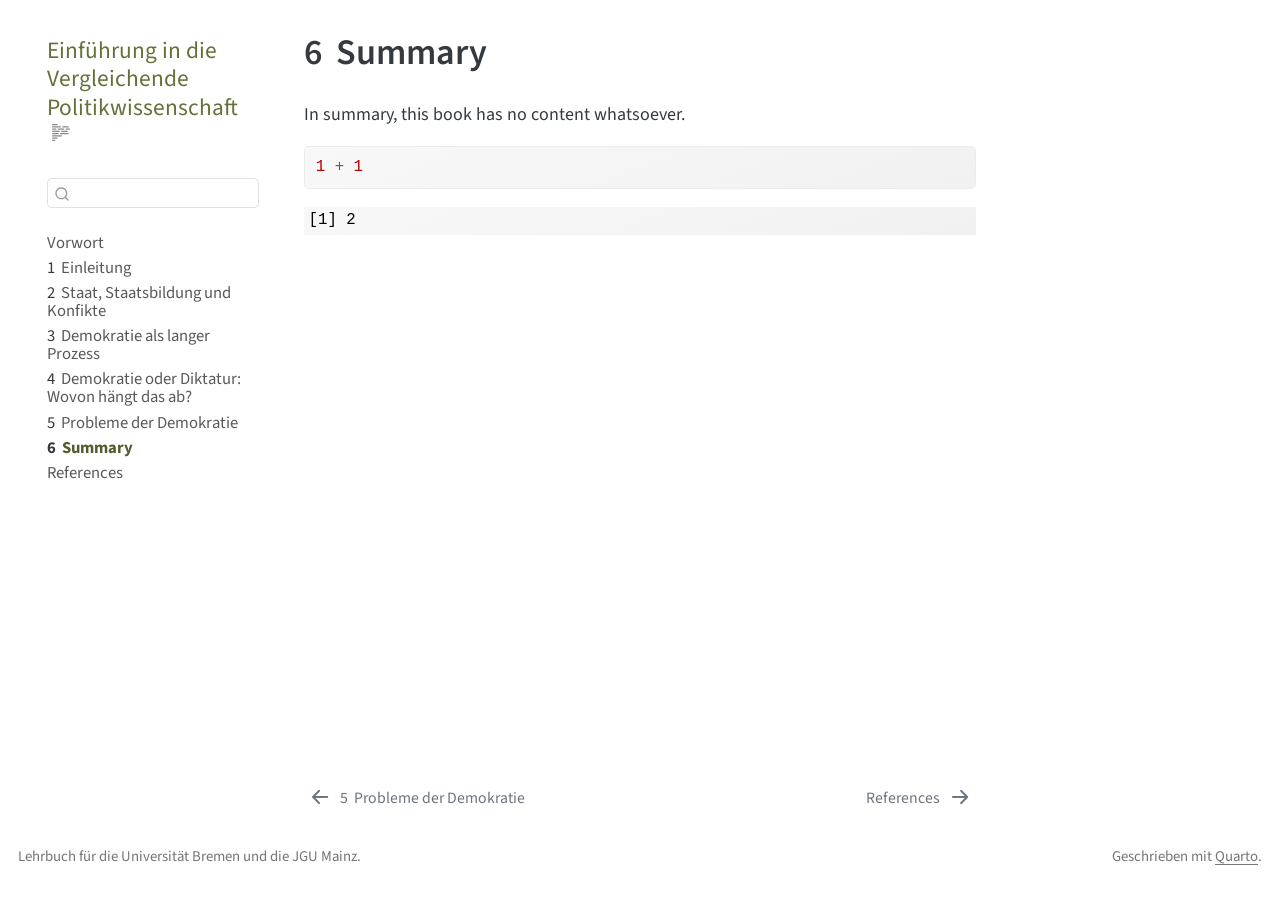
<file: _book/summary.html>
<!DOCTYPE html>
<html xmlns="http://www.w3.org/1999/xhtml" lang="en" xml:lang="en"><head>
<meta http-equiv="Content-Type" content="text/html; charset=UTF-8">
<meta charset="utf-8">
<meta name="generator" content="quarto-1.3.450">
<meta name="viewport" content="width=device-width, initial-scale=1.0, user-scalable=yes">
<title>Einführung in die Vergleichende Politikwissenschaft - 6&nbsp; Summary</title>
<style>
code{white-space: pre-wrap;}
span.smallcaps{font-variant: small-caps;}
div.columns{display: flex; gap: min(4vw, 1.5em);}
div.column{flex: auto; overflow-x: auto;}
div.hanging-indent{margin-left: 1.5em; text-indent: -1.5em;}
ul.task-list{list-style: none;}
ul.task-list li input[type="checkbox"] {
  width: 0.8em;
  margin: 0 0.8em 0.2em -1em; /* quarto-specific, see https://github.com/quarto-dev/quarto-cli/issues/4556 */ 
  vertical-align: middle;
}
/* CSS for syntax highlighting */
pre > code.sourceCode { white-space: pre; position: relative; }
pre > code.sourceCode > span { display: inline-block; line-height: 1.25; }
pre > code.sourceCode > span:empty { height: 1.2em; }
.sourceCode { overflow: visible; }
code.sourceCode > span { color: inherit; text-decoration: inherit; }
div.sourceCode { margin: 1em 0; }
pre.sourceCode { margin: 0; }
@media screen {
div.sourceCode { overflow: auto; }
}
@media print {
pre > code.sourceCode { white-space: pre-wrap; }
pre > code.sourceCode > span { text-indent: -5em; padding-left: 5em; }
}
pre.numberSource code
  { counter-reset: source-line 0; }
pre.numberSource code > span
  { position: relative; left: -4em; counter-increment: source-line; }
pre.numberSource code > span > a:first-child::before
  { content: counter(source-line);
    position: relative; left: -1em; text-align: right; vertical-align: baseline;
    border: none; display: inline-block;
    -webkit-touch-callout: none; -webkit-user-select: none;
    -khtml-user-select: none; -moz-user-select: none;
    -ms-user-select: none; user-select: none;
    padding: 0 4px; width: 4em;
  }
pre.numberSource { margin-left: 3em;  padding-left: 4px; }
div.sourceCode
  {   }
@media screen {
pre > code.sourceCode > span > a:first-child::before { text-decoration: underline; }
}
</style>

<script src="site_libs/quarto-nav/quarto-nav.js"></script>
<script src="site_libs/quarto-nav/headroom.min.js"></script>
<script src="site_libs/clipboard/clipboard.min.js"></script>
<script src="site_libs/quarto-search/autocomplete.umd.js"></script>
<script src="site_libs/quarto-search/fuse.min.js"></script>
<script src="site_libs/quarto-search/quarto-search.js"></script>
<meta name="quarto:offset" content="./">
<link href="./references.html" rel="next">
<link href="./Probleme.html" rel="prev">
<link href="./cover.png" rel="icon" type="image/png">
<script src="site_libs/quarto-html/quarto.js"></script>
<script src="site_libs/quarto-html/popper.min.js"></script>
<script src="site_libs/quarto-html/tippy.umd.min.js"></script>
<script src="site_libs/quarto-html/anchor.min.js"></script>
<link href="site_libs/quarto-html/tippy.css" rel="stylesheet">
<link href="site_libs/quarto-html/quarto-syntax-highlighting.css" rel="stylesheet" id="quarto-text-highlighting-styles">
<script src="site_libs/bootstrap/bootstrap.min.js"></script>
<link href="site_libs/bootstrap/bootstrap-icons.css" rel="stylesheet">
<link href="site_libs/bootstrap/bootstrap.min.css" rel="stylesheet" id="quarto-bootstrap" data-mode="light"><script id="quarto-search-options" type="application/json">{
  "location": "sidebar",
  "copy-button": false,
  "collapse-after": 3,
  "panel-placement": "start",
  "type": "textbox",
  "limit": 20,
  "language": {
    "search-no-results-text": "No results",
    "search-matching-documents-text": "matching documents",
    "search-copy-link-title": "Copy link to search",
    "search-hide-matches-text": "Hide additional matches",
    "search-more-match-text": "more match in this document",
    "search-more-matches-text": "more matches in this document",
    "search-clear-button-title": "Clear",
    "search-detached-cancel-button-title": "Cancel",
    "search-submit-button-title": "Submit",
    "search-label": "Search"
  }
}</script>
</head>
<body class="nav-sidebar floating">

<div id="quarto-search-results"></div>
  <header id="quarto-header" class="headroom fixed-top"><nav class="quarto-secondary-nav"><div class="container-fluid d-flex">
      <button type="button" class="quarto-btn-toggle btn" data-bs-toggle="collapse" data-bs-target="#quarto-sidebar,#quarto-sidebar-glass" aria-controls="quarto-sidebar" aria-expanded="false" aria-label="Toggle sidebar navigation" onclick="if (window.quartoToggleHeadroom) { window.quartoToggleHeadroom(); }">
        <i class="bi bi-layout-text-sidebar-reverse"></i>
      </button>
      <nav class="quarto-page-breadcrumbs" aria-label="breadcrumb"><ol class="breadcrumb"><li class="breadcrumb-item"><a href="./summary.html"><span class="chapter-number">6</span>&nbsp; <span class="chapter-title">Summary</span></a></li></ol></nav>
      <a class="flex-grow-1" role="button" data-bs-toggle="collapse" data-bs-target="#quarto-sidebar,#quarto-sidebar-glass" aria-controls="quarto-sidebar" aria-expanded="false" aria-label="Toggle sidebar navigation" onclick="if (window.quartoToggleHeadroom) { window.quartoToggleHeadroom(); }">      
      </a>
      <button type="button" class="btn quarto-search-button" aria-label="" onclick="window.quartoOpenSearch();">
        <i class="bi bi-search"></i>
      </button>
    </div>
  </nav></header><!-- content --><div id="quarto-content" class="quarto-container page-columns page-rows-contents page-layout-article">
<!-- sidebar -->
  <nav id="quarto-sidebar" class="sidebar collapse collapse-horizontal sidebar-navigation floating overflow-auto"><div class="pt-lg-2 mt-2 text-left sidebar-header">
    <div class="sidebar-title mb-0 py-0">
      <a href="./">Einführung in die Vergleichende Politikwissenschaft</a> 
        <div class="sidebar-tools-main">
  <a href="" class="quarto-reader-toggle quarto-navigation-tool px-1" onclick="window.quartoToggleReader(); return false;" title="Toggle reader mode">
  <div class="quarto-reader-toggle-btn">
  <i class="bi"></i>
  </div>
</a>
</div>
    </div>
      </div>
        <div class="mt-2 flex-shrink-0 align-items-center">
        <div class="sidebar-search">
        <div id="quarto-search" class="" title="Search"></div>
        </div>
        </div>
    <div class="sidebar-menu-container"> 
    <ul class="list-unstyled mt-1">
<li class="sidebar-item">
  <div class="sidebar-item-container"> 
  <a href="./index.html" class="sidebar-item-text sidebar-link">
 <span class="menu-text">Vorwort</span></a>
  </div>
</li>
        <li class="sidebar-item">
  <div class="sidebar-item-container"> 
  <a href="./Einleitung.html" class="sidebar-item-text sidebar-link">
 <span class="menu-text"><span class="chapter-number">1</span>&nbsp; <span class="chapter-title">Einleitung</span></span></a>
  </div>
</li>
        <li class="sidebar-item">
  <div class="sidebar-item-container"> 
  <a href="./Staat.html" class="sidebar-item-text sidebar-link">
 <span class="menu-text"><span class="chapter-number">2</span>&nbsp; <span class="chapter-title">Staat, Staatsbildung und Konfikte</span></span></a>
  </div>
</li>
        <li class="sidebar-item">
  <div class="sidebar-item-container"> 
  <a href="./Demokratisierung.html" class="sidebar-item-text sidebar-link">
 <span class="menu-text"><span class="chapter-number">3</span>&nbsp; <span class="chapter-title">Demokratie als langer Prozess</span></span></a>
  </div>
</li>
        <li class="sidebar-item">
  <div class="sidebar-item-container"> 
  <a href="./Demokratie-oder-Diktatur.html" class="sidebar-item-text sidebar-link">
 <span class="menu-text"><span class="chapter-number">4</span>&nbsp; <span class="chapter-title">Demokratie oder Diktatur: Wovon hängt das ab?</span></span></a>
  </div>
</li>
        <li class="sidebar-item">
  <div class="sidebar-item-container"> 
  <a href="./Probleme.html" class="sidebar-item-text sidebar-link">
 <span class="menu-text"><span class="chapter-number">5</span>&nbsp; <span class="chapter-title">Probleme der Demokratie</span></span></a>
  </div>
</li>
        <li class="sidebar-item">
  <div class="sidebar-item-container"> 
  <a href="./summary.html" class="sidebar-item-text sidebar-link active">
 <span class="menu-text"><span class="chapter-number">6</span>&nbsp; <span class="chapter-title">Summary</span></span></a>
  </div>
</li>
        <li class="sidebar-item">
  <div class="sidebar-item-container"> 
  <a href="./references.html" class="sidebar-item-text sidebar-link">
 <span class="menu-text">References</span></a>
  </div>
</li>
    </ul>
</div>
</nav><div id="quarto-sidebar-glass" data-bs-toggle="collapse" data-bs-target="#quarto-sidebar,#quarto-sidebar-glass"></div>
<!-- margin-sidebar -->
    <div id="quarto-margin-sidebar" class="sidebar margin-sidebar">
        
    </div>
<!-- main -->
<main class="content" id="quarto-document-content"><header id="title-block-header" class="quarto-title-block default"><div class="quarto-title">
<h1 class="title">
<span class="chapter-number">6</span>&nbsp; <span class="chapter-title">Summary</span>
</h1>
</div>



<div class="quarto-title-meta">

    
  
    
  </div>
  

</header><p>In summary, this book has no content whatsoever.</p>
<div class="cell">
<div class="sourceCode" id="cb1"><pre class="downlit sourceCode r code-with-copy"><code class="sourceCode R"><span><span class="fl">1</span> <span class="op">+</span> <span class="fl">1</span></span></code><button title="Copy to Clipboard" class="code-copy-button"><i class="bi"></i></button></pre></div>
<div class="cell-output cell-output-stdout">
<pre><code>[1] 2</code></pre>
</div>
</div>



</main><!-- /main --><script id="quarto-html-after-body" type="application/javascript">
window.document.addEventListener("DOMContentLoaded", function (event) {
  const toggleBodyColorMode = (bsSheetEl) => {
    const mode = bsSheetEl.getAttribute("data-mode");
    const bodyEl = window.document.querySelector("body");
    if (mode === "dark") {
      bodyEl.classList.add("quarto-dark");
      bodyEl.classList.remove("quarto-light");
    } else {
      bodyEl.classList.add("quarto-light");
      bodyEl.classList.remove("quarto-dark");
    }
  }
  const toggleBodyColorPrimary = () => {
    const bsSheetEl = window.document.querySelector("link#quarto-bootstrap");
    if (bsSheetEl) {
      toggleBodyColorMode(bsSheetEl);
    }
  }
  toggleBodyColorPrimary();  
  const icon = "";
  const anchorJS = new window.AnchorJS();
  anchorJS.options = {
    placement: 'right',
    icon: icon
  };
  anchorJS.add('.anchored');
  const isCodeAnnotation = (el) => {
    for (const clz of el.classList) {
      if (clz.startsWith('code-annotation-')) {                     
        return true;
      }
    }
    return false;
  }
  const clipboard = new window.ClipboardJS('.code-copy-button', {
    text: function(trigger) {
      const codeEl = trigger.previousElementSibling.cloneNode(true);
      for (const childEl of codeEl.children) {
        if (isCodeAnnotation(childEl)) {
          childEl.remove();
        }
      }
      return codeEl.innerText;
    }
  });
  clipboard.on('success', function(e) {
    // button target
    const button = e.trigger;
    // don't keep focus
    button.blur();
    // flash "checked"
    button.classList.add('code-copy-button-checked');
    var currentTitle = button.getAttribute("title");
    button.setAttribute("title", "Copied!");
    let tooltip;
    if (window.bootstrap) {
      button.setAttribute("data-bs-toggle", "tooltip");
      button.setAttribute("data-bs-placement", "left");
      button.setAttribute("data-bs-title", "Copied!");
      tooltip = new bootstrap.Tooltip(button, 
        { trigger: "manual", 
          customClass: "code-copy-button-tooltip",
          offset: [0, -8]});
      tooltip.show();    
    }
    setTimeout(function() {
      if (tooltip) {
        tooltip.hide();
        button.removeAttribute("data-bs-title");
        button.removeAttribute("data-bs-toggle");
        button.removeAttribute("data-bs-placement");
      }
      button.setAttribute("title", currentTitle);
      button.classList.remove('code-copy-button-checked');
    }, 1000);
    // clear code selection
    e.clearSelection();
  });
  function tippyHover(el, contentFn) {
    const config = {
      allowHTML: true,
      content: contentFn,
      maxWidth: 500,
      delay: 100,
      arrow: false,
      appendTo: function(el) {
          return el.parentElement;
      },
      interactive: true,
      interactiveBorder: 10,
      theme: 'quarto',
      placement: 'bottom-start'
    };
    window.tippy(el, config); 
  }
  const noterefs = window.document.querySelectorAll('a[role="doc-noteref"]');
  for (var i=0; i<noterefs.length; i++) {
    const ref = noterefs[i];
    tippyHover(ref, function() {
      // use id or data attribute instead here
      let href = ref.getAttribute('data-footnote-href') || ref.getAttribute('href');
      try { href = new URL(href).hash; } catch {}
      const id = href.replace(/^#\/?/, "");
      const note = window.document.getElementById(id);
      return note.innerHTML;
    });
  }
      let selectedAnnoteEl;
      const selectorForAnnotation = ( cell, annotation) => {
        let cellAttr = 'data-code-cell="' + cell + '"';
        let lineAttr = 'data-code-annotation="' +  annotation + '"';
        const selector = 'span[' + cellAttr + '][' + lineAttr + ']';
        return selector;
      }
      const selectCodeLines = (annoteEl) => {
        const doc = window.document;
        const targetCell = annoteEl.getAttribute("data-target-cell");
        const targetAnnotation = annoteEl.getAttribute("data-target-annotation");
        const annoteSpan = window.document.querySelector(selectorForAnnotation(targetCell, targetAnnotation));
        const lines = annoteSpan.getAttribute("data-code-lines").split(",");
        const lineIds = lines.map((line) => {
          return targetCell + "-" + line;
        })
        let top = null;
        let height = null;
        let parent = null;
        if (lineIds.length > 0) {
            //compute the position of the single el (top and bottom and make a div)
            const el = window.document.getElementById(lineIds[0]);
            top = el.offsetTop;
            height = el.offsetHeight;
            parent = el.parentElement.parentElement;
          if (lineIds.length > 1) {
            const lastEl = window.document.getElementById(lineIds[lineIds.length - 1]);
            const bottom = lastEl.offsetTop + lastEl.offsetHeight;
            height = bottom - top;
          }
          if (top !== null && height !== null && parent !== null) {
            // cook up a div (if necessary) and position it 
            let div = window.document.getElementById("code-annotation-line-highlight");
            if (div === null) {
              div = window.document.createElement("div");
              div.setAttribute("id", "code-annotation-line-highlight");
              div.style.position = 'absolute';
              parent.appendChild(div);
            }
            div.style.top = top - 2 + "px";
            div.style.height = height + 4 + "px";
            let gutterDiv = window.document.getElementById("code-annotation-line-highlight-gutter");
            if (gutterDiv === null) {
              gutterDiv = window.document.createElement("div");
              gutterDiv.setAttribute("id", "code-annotation-line-highlight-gutter");
              gutterDiv.style.position = 'absolute';
              const codeCell = window.document.getElementById(targetCell);
              const gutter = codeCell.querySelector('.code-annotation-gutter');
              gutter.appendChild(gutterDiv);
            }
            gutterDiv.style.top = top - 2 + "px";
            gutterDiv.style.height = height + 4 + "px";
          }
          selectedAnnoteEl = annoteEl;
        }
      };
      const unselectCodeLines = () => {
        const elementsIds = ["code-annotation-line-highlight", "code-annotation-line-highlight-gutter"];
        elementsIds.forEach((elId) => {
          const div = window.document.getElementById(elId);
          if (div) {
            div.remove();
          }
        });
        selectedAnnoteEl = undefined;
      };
      // Attach click handler to the DT
      const annoteDls = window.document.querySelectorAll('dt[data-target-cell]');
      for (const annoteDlNode of annoteDls) {
        annoteDlNode.addEventListener('click', (event) => {
          const clickedEl = event.target;
          if (clickedEl !== selectedAnnoteEl) {
            unselectCodeLines();
            const activeEl = window.document.querySelector('dt[data-target-cell].code-annotation-active');
            if (activeEl) {
              activeEl.classList.remove('code-annotation-active');
            }
            selectCodeLines(clickedEl);
            clickedEl.classList.add('code-annotation-active');
          } else {
            // Unselect the line
            unselectCodeLines();
            clickedEl.classList.remove('code-annotation-active');
          }
        });
      }
  const findCites = (el) => {
    const parentEl = el.parentElement;
    if (parentEl) {
      const cites = parentEl.dataset.cites;
      if (cites) {
        return {
          el,
          cites: cites.split(' ')
        };
      } else {
        return findCites(el.parentElement)
      }
    } else {
      return undefined;
    }
  };
  var bibliorefs = window.document.querySelectorAll('a[role="doc-biblioref"]');
  for (var i=0; i<bibliorefs.length; i++) {
    const ref = bibliorefs[i];
    const citeInfo = findCites(ref);
    if (citeInfo) {
      tippyHover(citeInfo.el, function() {
        var popup = window.document.createElement('div');
        citeInfo.cites.forEach(function(cite) {
          var citeDiv = window.document.createElement('div');
          citeDiv.classList.add('hanging-indent');
          citeDiv.classList.add('csl-entry');
          var biblioDiv = window.document.getElementById('ref-' + cite);
          if (biblioDiv) {
            citeDiv.innerHTML = biblioDiv.innerHTML;
          }
          popup.appendChild(citeDiv);
        });
        return popup.innerHTML;
      });
    }
  }
});
</script><nav class="page-navigation"><div class="nav-page nav-page-previous">
      <a href="./Probleme.html" class="pagination-link">
        <i class="bi bi-arrow-left-short"></i> <span class="nav-page-text"><span class="chapter-number">5</span>&nbsp; <span class="chapter-title">Probleme der Demokratie</span></span>
      </a>          
  </div>
  <div class="nav-page nav-page-next">
      <a href="./references.html" class="pagination-link">
        <span class="nav-page-text">References</span> <i class="bi bi-arrow-right-short"></i>
      </a>
  </div>
</nav>
</div> <!-- /content -->
<footer class="footer"><div class="nav-footer">
    <div class="nav-footer-left">Lehrbuch für die Universität Bremen und die JGU Mainz.</div>   
    <div class="nav-footer-center">
      &nbsp;
    </div>
    <div class="nav-footer-right">Geschrieben mit <a href="https://quarto.org/">Quarto</a>.</div>
  </div>
</footer>


</body></html>
</file>
<file: _book/site_libs/quarto-html/tippy.css>
.tippy-box[data-animation=fade][data-state=hidden]{opacity:0}[data-tippy-root]{max-width:calc(100vw - 10px)}.tippy-box{position:relative;background-color:#333;color:#fff;border-radius:4px;font-size:14px;line-height:1.4;white-space:normal;outline:0;transition-property:transform,visibility,opacity}.tippy-box[data-placement^=top]>.tippy-arrow{bottom:0}.tippy-box[data-placement^=top]>.tippy-arrow:before{bottom:-7px;left:0;border-width:8px 8px 0;border-top-color:initial;transform-origin:center top}.tippy-box[data-placement^=bottom]>.tippy-arrow{top:0}.tippy-box[data-placement^=bottom]>.tippy-arrow:before{top:-7px;left:0;border-width:0 8px 8px;border-bottom-color:initial;transform-origin:center bottom}.tippy-box[data-placement^=left]>.tippy-arrow{right:0}.tippy-box[data-placement^=left]>.tippy-arrow:before{border-width:8px 0 8px 8px;border-left-color:initial;right:-7px;transform-origin:center left}.tippy-box[data-placement^=right]>.tippy-arrow{left:0}.tippy-box[data-placement^=right]>.tippy-arrow:before{left:-7px;border-width:8px 8px 8px 0;border-right-color:initial;transform-origin:center right}.tippy-box[data-inertia][data-state=visible]{transition-timing-function:cubic-bezier(.54,1.5,.38,1.11)}.tippy-arrow{width:16px;height:16px;color:#333}.tippy-arrow:before{content:"";position:absolute;border-color:transparent;border-style:solid}.tippy-content{position:relative;padding:5px 9px;z-index:1}
</file>
<file: _book/site_libs/quarto-html/quarto-syntax-highlighting.css>
/* quarto syntax highlight colors */
:root {
  --quarto-hl-ot-color: #003B4F;
  --quarto-hl-at-color: #657422;
  --quarto-hl-ss-color: #20794D;
  --quarto-hl-an-color: #5E5E5E;
  --quarto-hl-fu-color: #4758AB;
  --quarto-hl-st-color: #20794D;
  --quarto-hl-cf-color: #003B4F;
  --quarto-hl-op-color: #5E5E5E;
  --quarto-hl-er-color: #AD0000;
  --quarto-hl-bn-color: #AD0000;
  --quarto-hl-al-color: #AD0000;
  --quarto-hl-va-color: #111111;
  --quarto-hl-bu-color: inherit;
  --quarto-hl-ex-color: inherit;
  --quarto-hl-pp-color: #AD0000;
  --quarto-hl-in-color: #5E5E5E;
  --quarto-hl-vs-color: #20794D;
  --quarto-hl-wa-color: #5E5E5E;
  --quarto-hl-do-color: #5E5E5E;
  --quarto-hl-im-color: #00769E;
  --quarto-hl-ch-color: #20794D;
  --quarto-hl-dt-color: #AD0000;
  --quarto-hl-fl-color: #AD0000;
  --quarto-hl-co-color: #5E5E5E;
  --quarto-hl-cv-color: #5E5E5E;
  --quarto-hl-cn-color: #8f5902;
  --quarto-hl-sc-color: #5E5E5E;
  --quarto-hl-dv-color: #AD0000;
  --quarto-hl-kw-color: #003B4F;
}

/* other quarto variables */
:root {
  --quarto-font-monospace: SFMono-Regular, Menlo, Monaco, Consolas, "Liberation Mono", "Courier New", monospace;
}

pre > code.sourceCode > span {
  color: #003B4F;
}

code span {
  color: #003B4F;
}

code.sourceCode > span {
  color: #003B4F;
}

div.sourceCode,
div.sourceCode pre.sourceCode {
  color: #003B4F;
}

code span.ot {
  color: #003B4F;
  font-style: inherit;
}

code span.at {
  color: #657422;
  font-style: inherit;
}

code span.ss {
  color: #20794D;
  font-style: inherit;
}

code span.an {
  color: #5E5E5E;
  font-style: inherit;
}

code span.fu {
  color: #4758AB;
  font-style: inherit;
}

code span.st {
  color: #20794D;
  font-style: inherit;
}

code span.cf {
  color: #003B4F;
  font-style: inherit;
}

code span.op {
  color: #5E5E5E;
  font-style: inherit;
}

code span.er {
  color: #AD0000;
  font-style: inherit;
}

code span.bn {
  color: #AD0000;
  font-style: inherit;
}

code span.al {
  color: #AD0000;
  font-style: inherit;
}

code span.va {
  color: #111111;
  font-style: inherit;
}

code span.bu {
  font-style: inherit;
}

code span.ex {
  font-style: inherit;
}

code span.pp {
  color: #AD0000;
  font-style: inherit;
}

code span.in {
  color: #5E5E5E;
  font-style: inherit;
}

code span.vs {
  color: #20794D;
  font-style: inherit;
}

code span.wa {
  color: #5E5E5E;
  font-style: italic;
}

code span.do {
  color: #5E5E5E;
  font-style: italic;
}

code span.im {
  color: #00769E;
  font-style: inherit;
}

code span.ch {
  color: #20794D;
  font-style: inherit;
}

code span.dt {
  color: #AD0000;
  font-style: inherit;
}

code span.fl {
  color: #AD0000;
  font-style: inherit;
}

code span.co {
  color: #5E5E5E;
  font-style: inherit;
}

code span.cv {
  color: #5E5E5E;
  font-style: italic;
}

code span.cn {
  color: #8f5902;
  font-style: inherit;
}

code span.sc {
  color: #5E5E5E;
  font-style: inherit;
}

code span.dv {
  color: #AD0000;
  font-style: inherit;
}

code span.kw {
  color: #003B4F;
  font-style: inherit;
}

.prevent-inlining {
  content: "</";
}

/*# sourceMappingURL=debc5d5d77c3f9108843748ff7464032.css.map */
</file>
